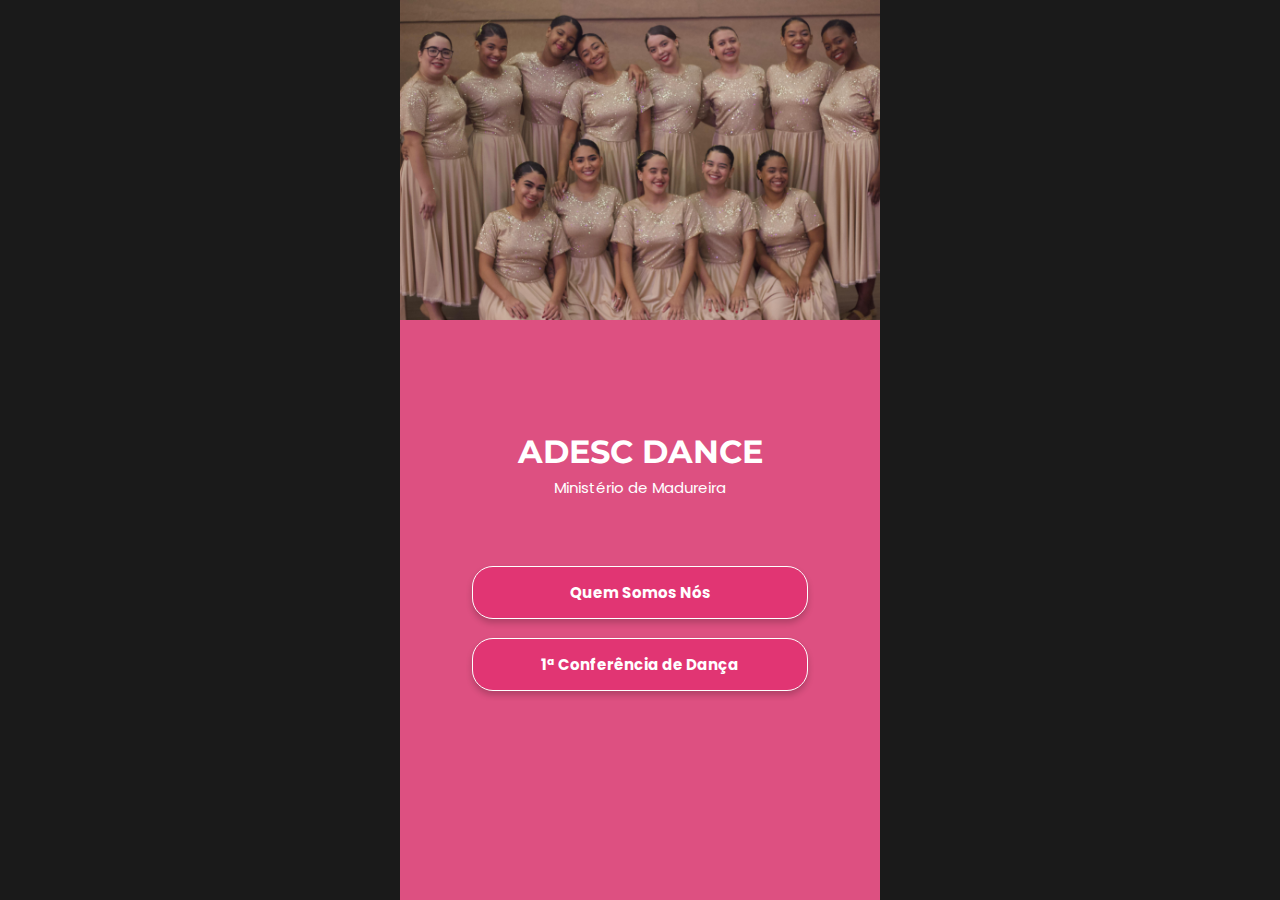
<file: index.html>
<!DOCTYPE html>
<html lang="pt-BR">
<head>
  <meta charset="UTF-8">
  <meta name="viewport" content="width=device-width, initial-scale=1.0">
  <title>ADESC Dance - Início</title>
  <link rel="preconnect" href="https://fonts.googleapis.com">
<link rel="preconnect" href="https://fonts.gstatic.com" crossorigin>
<link href="https://fonts.googleapis.com/css2?family=Inter:ital,opsz,wght@0,14..32,100..900;1,14..32,100..900&family=Montserrat:ital,wght@0,100..900;1,100..900&family=Paytone+One&family=Poppins:ital,wght@0,100;0,200;0,300;0,400;0,500;0,600;0,700;0,800;0,900;1,100;1,200;1,300;1,400;1,500;1,600;1,700;1,800;1,900&display=swap" rel="stylesheet">
  <link rel="stylesheet" href="style/style.css">
</head>
<body>

  <div class="container">
    <div class="top-image">
      <img src="img/quemsomos.jpeg" alt="Grupo ADESC Dance">
    </div>

    <div class="content">
      <h1>ADESC DANCE</h1>
      <p>Ministério de Madureira</p>

      <button onclick="irPara('quem-somos.html')">Quem Somos Nós</button>
      <button onclick="irPara('conferencia.html')">1ª Conferência de Dança</button>
    </div>
  </div>

  <script>
    function irPara(pagina) {
      window.location.href = pagina;
    }
  </script>

</body>
</html>
</file>
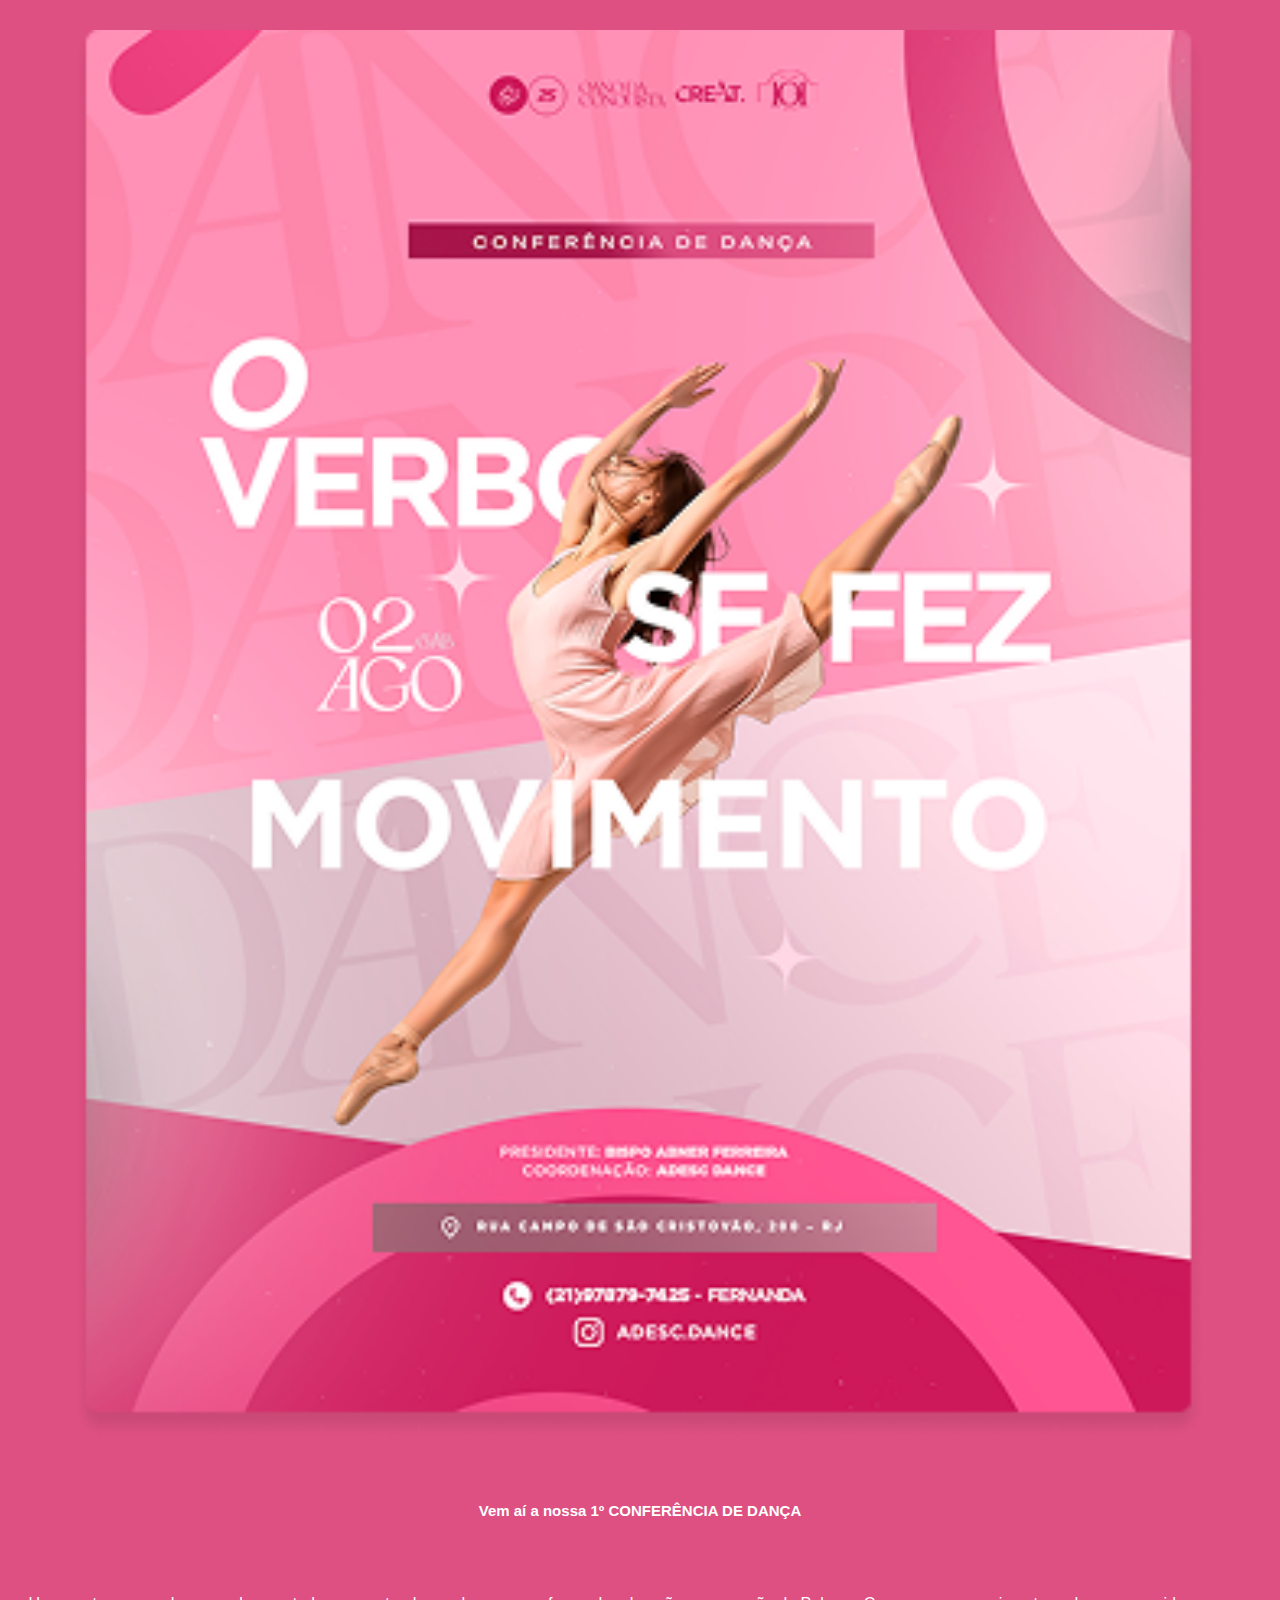
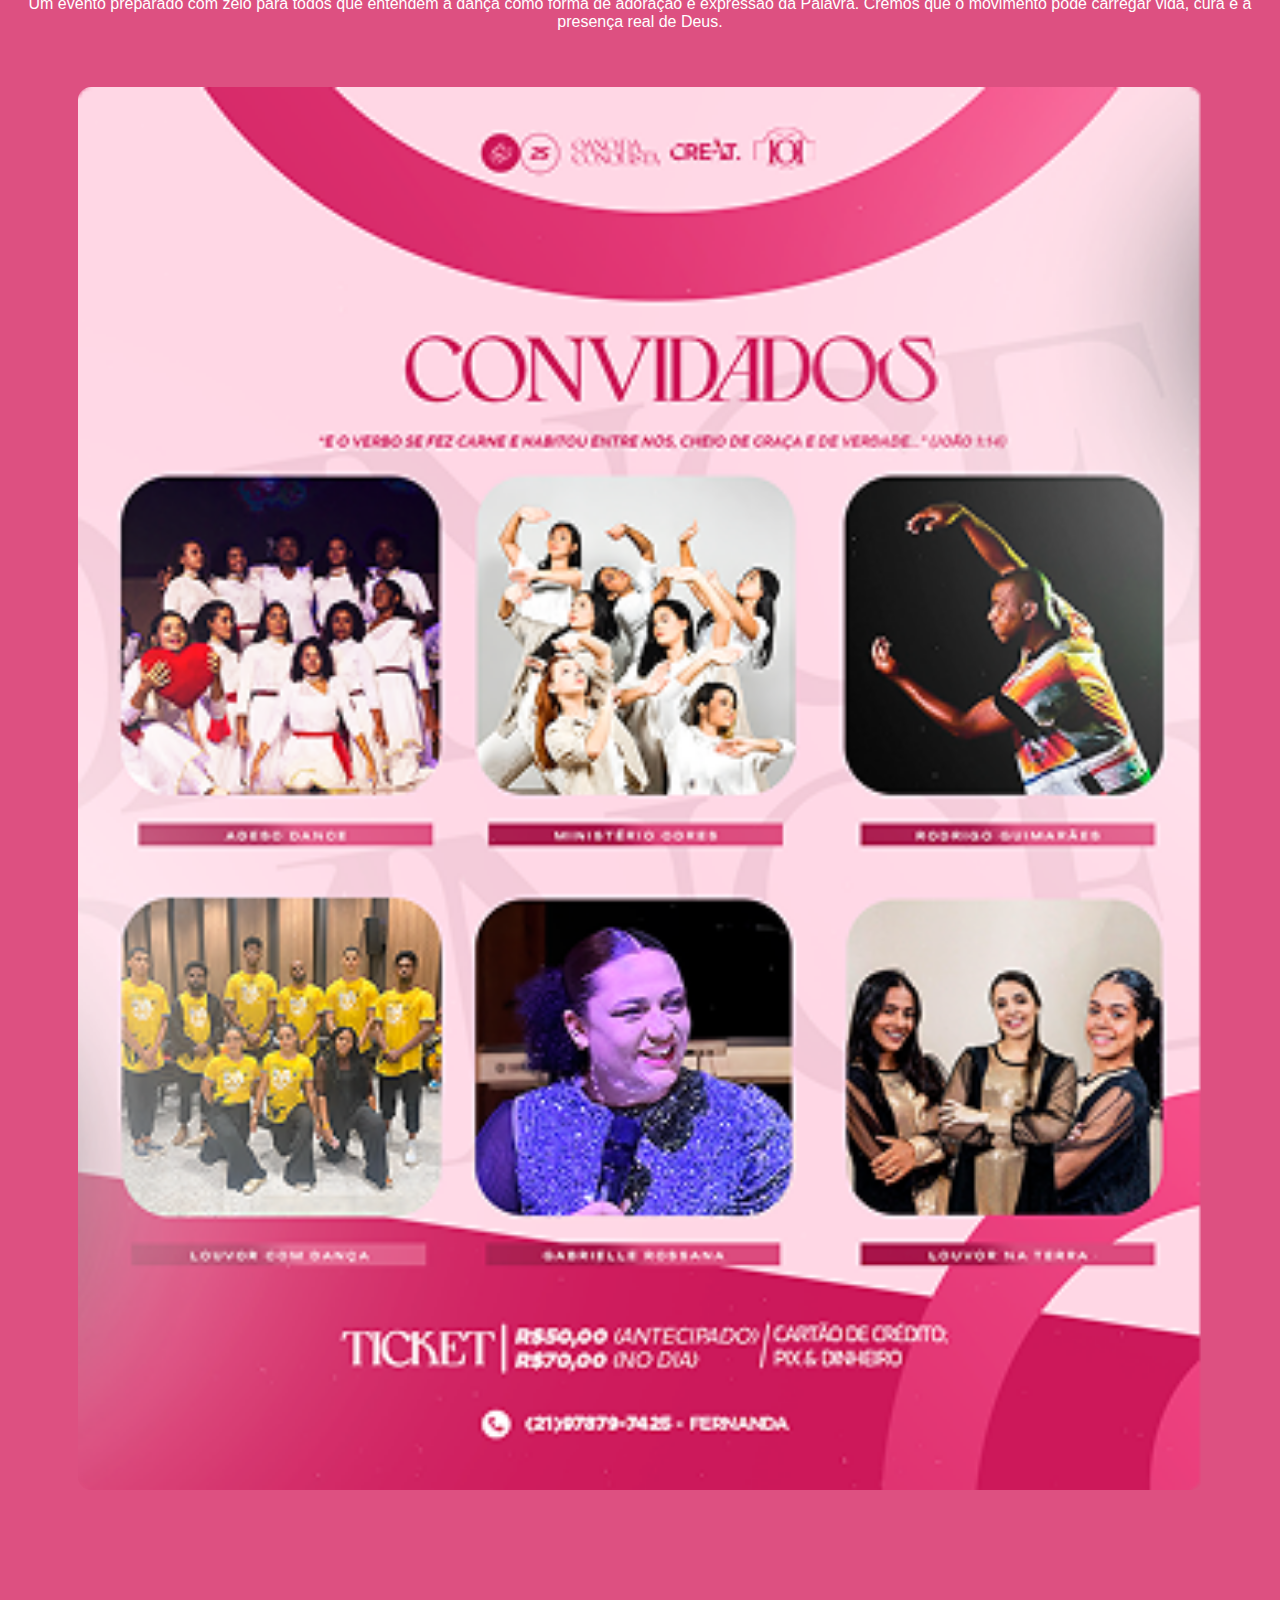
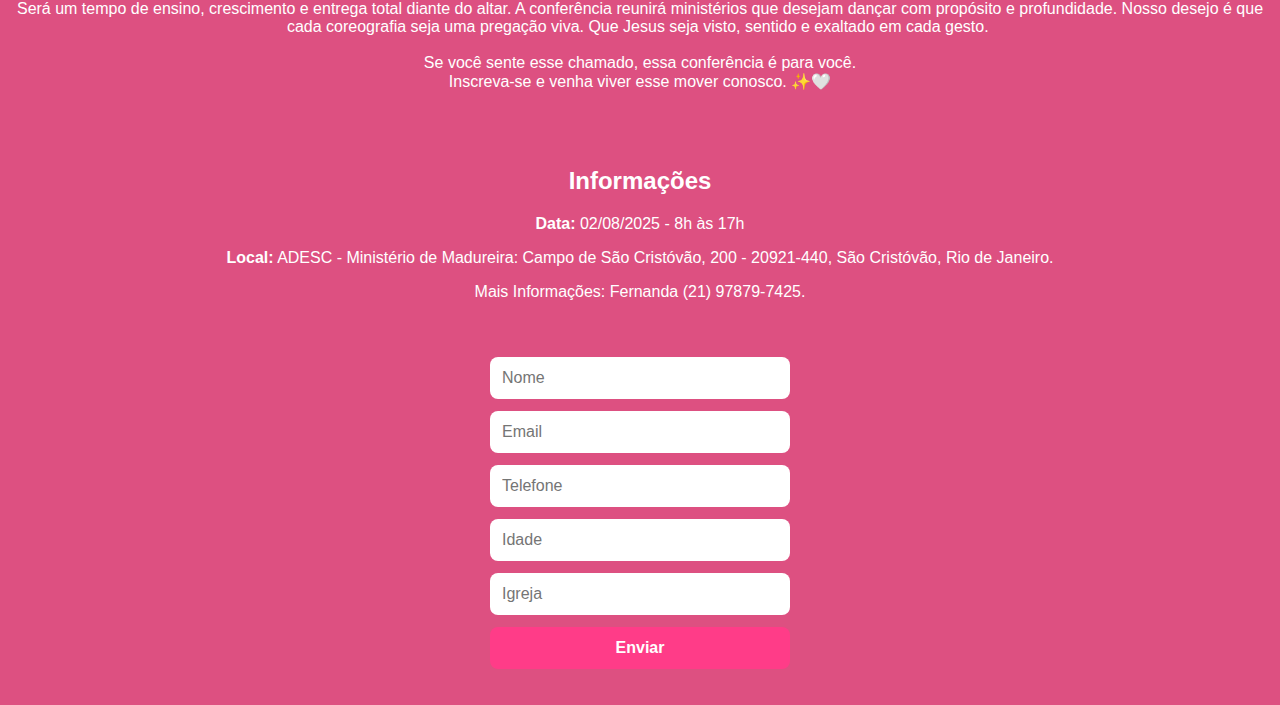
<file: conferencia.html>
<!DOCTYPE html>
<html lang="pt-BR">
<head>
  <meta charset="UTF-8" />
  <meta name="viewport" content="width=device-width, initial-scale=1.0"/>
  <title>Conferência de Dança</title>
  <link rel="stylesheet" href="style/conferencia.css" />
</head>
<body>
  <header class="hero">
    <div class="overlay">
      <img src="img/conf1.png" alt="Fogo Logo" class="logo"/>
      <h1>Vem aí a nossa 1º CONFERÊNCIA DE DANÇA</h1>
    </div>
  </header>

  <section class="descricao">
    <p>
      Um evento preparado com zelo para todos que entendem a dança como forma de adoração e expressão da Palavra.
      Cremos que o movimento pode carregar vida, cura e a presença real de Deus.
    </p>
  </section>

  <section class="convidados">
    <img src="img/conf2.png" alt="Convidado 1" class="convidado-img"/>
  </section>

  <section class="descricao2">
    <p>
      Será um tempo de ensino, crescimento e entrega total diante do altar. A conferência reunirá ministérios que desejam dançar com propósito e profundidade. Nosso desejo é que cada coreografia seja uma pregação viva.
      Que Jesus seja visto, sentido e exaltado em cada gesto. <br><br>
      Se você sente esse chamado, essa conferência é para você.<br>
      Inscreva-se e venha viver esse mover conosco. ✨🤍
    </p>
  </section>

  <section class="informacoes">
    <h2>Informações</h2>
    <p><strong>Data:</strong> 02/08/2025 - 8h às 17h</p>
    <p><strong>Local:</strong> ADESC - Ministério de Madureira: Campo de São Cristóvão, 200 - 20921-440, São Cristóvão, Rio de Janeiro.</p>
    <p>Mais Informações: Fernanda (21) 97879-7425.</p>
  </section>

  <section class="formulario">
  <form id="formulario" method="POST" action="https://script.google.com/macros/s/AKfycbxpHU6rEJ5n7NF7VHL_dN0CshIKX23UO4JH82_Ht52jO99GrGP_RfSWgt_DFOe76mNd8w/exec" target="iframeInvisible">
    <input name="nome" placeholder="Nome" required>
    <input name="email" placeholder="Email" type="email" required>
    <input name="telefone" placeholder="Telefone" required>
    <input name="idade" placeholder="Idade" required>
    <input name="igreja" placeholder="Igreja" required>
    <button type="submit">Enviar</button>
  </form>

  <p id="mensagem-status" style="text-align: center; font-weight: bold; color: rgb(255, 255, 255);"></p>

  <!-- Iframe invisível para evitar recarregamento de página -->
  <iframe name="iframeInvisible" style="display: none;"></iframe>
</section>

<script>
  document.getElementById("formulario").addEventListener("submit", function() {
    const status = document.getElementById("mensagem-status");
    status.innerText = "Quase Lá... Agora falta apenas fazer o pagamento no site que estamos lhe direcionando. :)";

    // Redireciona após 1 segundo
    setTimeout(() => {
      window.location.href = "https://mpago.la/2u8smTJ";
    }, 1000);
  });
</script>
</body>
</html>
</file>
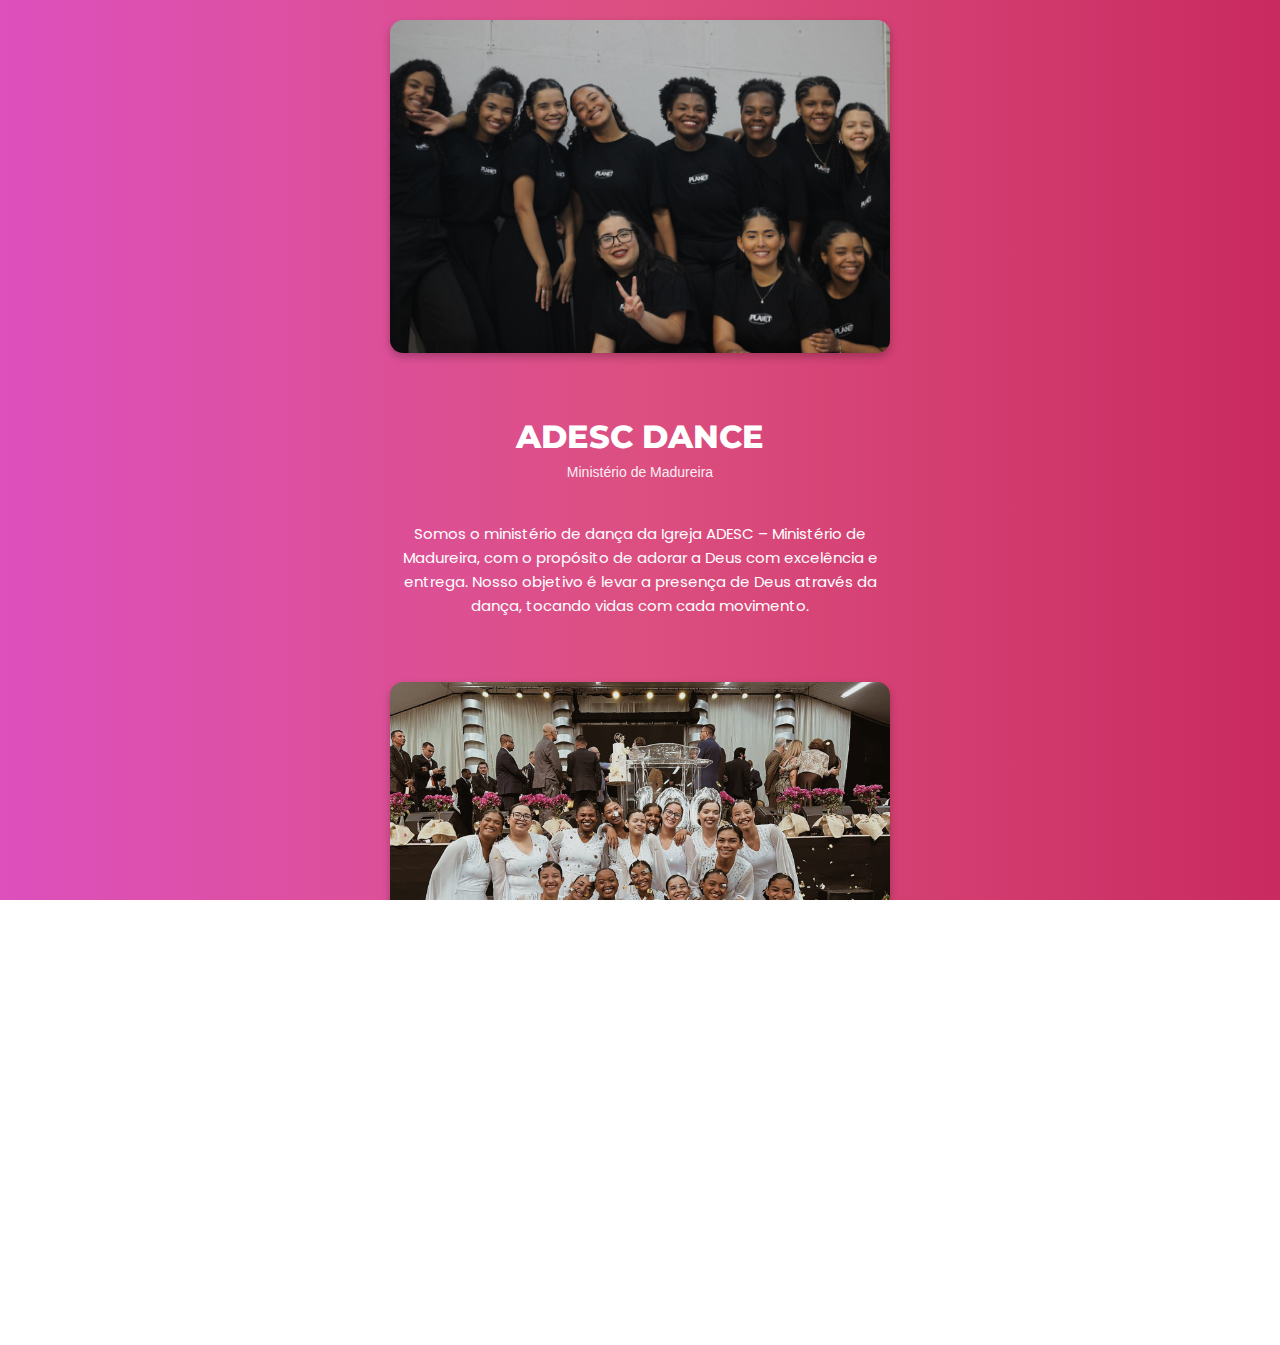
<file: quem-somos.html>
<!DOCTYPE html>
<html lang="pt-BR">
<head>
  <meta charset="UTF-8" />
  <meta name="viewport" content="width=device-width, initial-scale=1.0"/>
  <title>Quem Somos - ADESC Dance</title>
  <link href="https://fonts.googleapis.com/css2?family=Inter:ital,opsz,wght@0,14..32,100..900;1,14..32,100..900&family=Montserrat:ital,wght@0,100..900;1,100..900&family=Paytone+One&family=Poppins:ital,wght@0,100;0,200;0,300;0,400;0,500;0,600;0,700;0,800;0,900;1,100;1,200;1,300;1,400;1,500;1,600;1,700;1,800;1,900&display=swap" rel="stylesheet">
  <link rel="stylesheet" href="style/quem-somos.css" />
</head>
<body>

  <div class="page">

    <div class="content">
      <img src="img/adesc1.jpeg" alt="Equipe ADESC" class="image1" />

      <h1>ADESC DANCE</h1>
      <p class="sub">Ministério de Madureira</p>

      <p class="texto1">
        Somos o ministério de dança da Igreja ADESC – Ministério de Madureira, com o propósito de adorar a Deus com excelência e entrega. Nosso objetivo é levar a presença de Deus através da dança, tocando vidas com cada movimento.
      </p>

      <img src="img/adesc2.jpeg" alt="Grupo dançando" class="image2" />

      <p class="texto2">
        Mais do que um grupo, somos uma família unida em amor. É o propósito. Acreditamos na força da unidade: oramos, dançamos e crescemos juntas.
     

      <p class="texto3">
        Queremos ser instrumentos de transformação, onde quer que o Senhor nos leve. Que Cristo seja visto em nós em cada passo! Não deixe de nos acompanhar, assim você viverá conosco esta grande jornada de fé, cumplicidade, e mover de Deus.
      </p>
    </div>

  </div>

</body>
</html>
</file>
<file: style/style.css>
* {
  margin: 0;
  padding: 0;
  box-sizing: border-box;
}

body {
  background-color: #1a1a1a;
  color: white;
  overflow-y: auto
}

.container {
  display: flex;
  flex-direction: column;
  min-height: 100vh;
  width: 100%;
  max-width: 480px;
  margin: 0 auto;
  background-color: #DD5081;
}

.top-image img {
  width: 100%;
  height: auto;
  display: block;
  border-bottom: 5px solid #DD5081;
}

.content {
  flex: 1;
  padding: 40px 30px;
  text-align: center;
  gap: 25px;
}

.content h1 {
    font-family: "Montserrat", sans-serif;
  font-size: 32px;
  font-weight: bold;
  margin-top: 67px;
  margin-bottom: 5px;
}

.content p {
    font-family: "Poppins", sans-serif;
  font-size: 15px;
  margin-bottom: 67px;
}

button {
  width: 80%;
  padding: 14px;
  margin: 19px auto; 
  background-color: #E13573;
  color: #fff;
  font-weight: bold;
  border: 1px solid #fff;
  border-radius: 21px;
  box-shadow: 0 4px 6px rgba(0,0,0,0.2);
  cursor: pointer;
  transition: all 0.2s;
  display: flex;
  align-items: center;
  justify-content: center;
  font-family: "Poppins", sans-serif;
  font-size: 15px;
  
}

button:hover {
  background-color: #ca2575;
}
</file>
<file: style/conferencia.css>
body {
  margin: 0;
  font-family: Arial, sans-serif;
  background: #DD5081;
  color: #fff;
}

.hero {
  background: #DD5081;
  text-align: center;
  padding: 30px 10px;
}

.logo {
  width: 90%;
  border-radius: 13px;
  margin-bottom: 50px;
}

.overlay h1 {
  font-size: 15px;
}

.overlay p {
  font-size: 11px;
}

.overlay span {
  font-size: 0.9rem;
  font-weight: bold;
}

section {
  padding: 20px 15px;
  text-align: center;
}

.convidado-img {
  width: 90%;
  border-radius: 13px;
  margin-bottom: 50px;
}


form {
  display: flex;
  flex-direction: column;
  gap: 12px;
  max-width: 300px;
  margin: 0 auto;
}

input, button {
  padding: 12px;
  border-radius: 8px;
  border: none;
  font-size: 1rem;
}

input {
  background: #fff;
  color: #000;
}

button {
  background: #ff3c88;
  color: #fff;
  cursor: pointer;
  font-weight: bold;
}

button:hover {
  background: #e62e6f;
}

#mensagem-status {
  margin-top: 10px;
  font-weight: bold;
}


.pagamento {
  margin-top: 20px;
  text-align: center;
}

.botao-ml {
  display: inline-block;
  padding: 12px 20px;
  background-color: #ff3c88;
  color: #fff;
  font-weight: bold;
  border-radius: 8px;
  text-decoration: none;
  transition: background 0.3s;
}

.botao-ml:hover {
  background-color: #ff3c88;
}
</file>
<file: style/quem-somos.css>
* {
  margin: 0;
  padding: 0;
  box-sizing: border-box;
}

html, body {
  height: 100%;
  width: 100%;
  font-family: 'Segoe UI', sans-serif;
  background-image: linear-gradient(to right, rgb(221,80,189), rgb(220, 79, 128), rgb(201, 42, 96));
  color: white;
  overflow-y: auto
}

.page {
  min-height: 100vh;
  width: 100%;
  overflow-y: auto;
  display: flex;
  flex-direction: column;
  align-items: center;
  padding: 20px;
}

.content {
  max-width: 500px;
  width: 100%;
  display: flex;
  flex-direction: column;
  gap: 8px;
}

.image1 {
  width: 100%;
  border-radius: 13px;
  box-shadow: 0 4px 8px rgba(0,0,0,0.25);
}

.image2 {
  margin-top: 56px;
  width: 100%;
  border-radius: 13px;
  box-shadow: 0 4px 8px rgba(0,0,0,0.25);
}

h1 {
    font-family: 'Montserrat', sans-serif;
  text-align: center;
  font-size: 32px;
  font-weight: 800;
  margin-top: 56px;
}

.sub {
  text-align: center;
  font-size: 14px;
  opacity: 0.9;
  margin-top: o;
}

.texto1 {
  font-family: 'Poppins', sans-serif;
  font-size: 15px;
  line-height: 1.6;
  text-align: center;
  margin-top: 34px;
}

.texto2 {
  font-family: 'Poppins', sans-serif;
  font-size: 15px;
  line-height: 1.6;
  text-align: center;
  margin-top: 56px;
}

.texto3 {
  font-family: 'Poppins', sans-serif;
  font-size: 15px;
  line-height: 1.6;
  text-align: center;
  margin-top: 28px;
}
</file>
